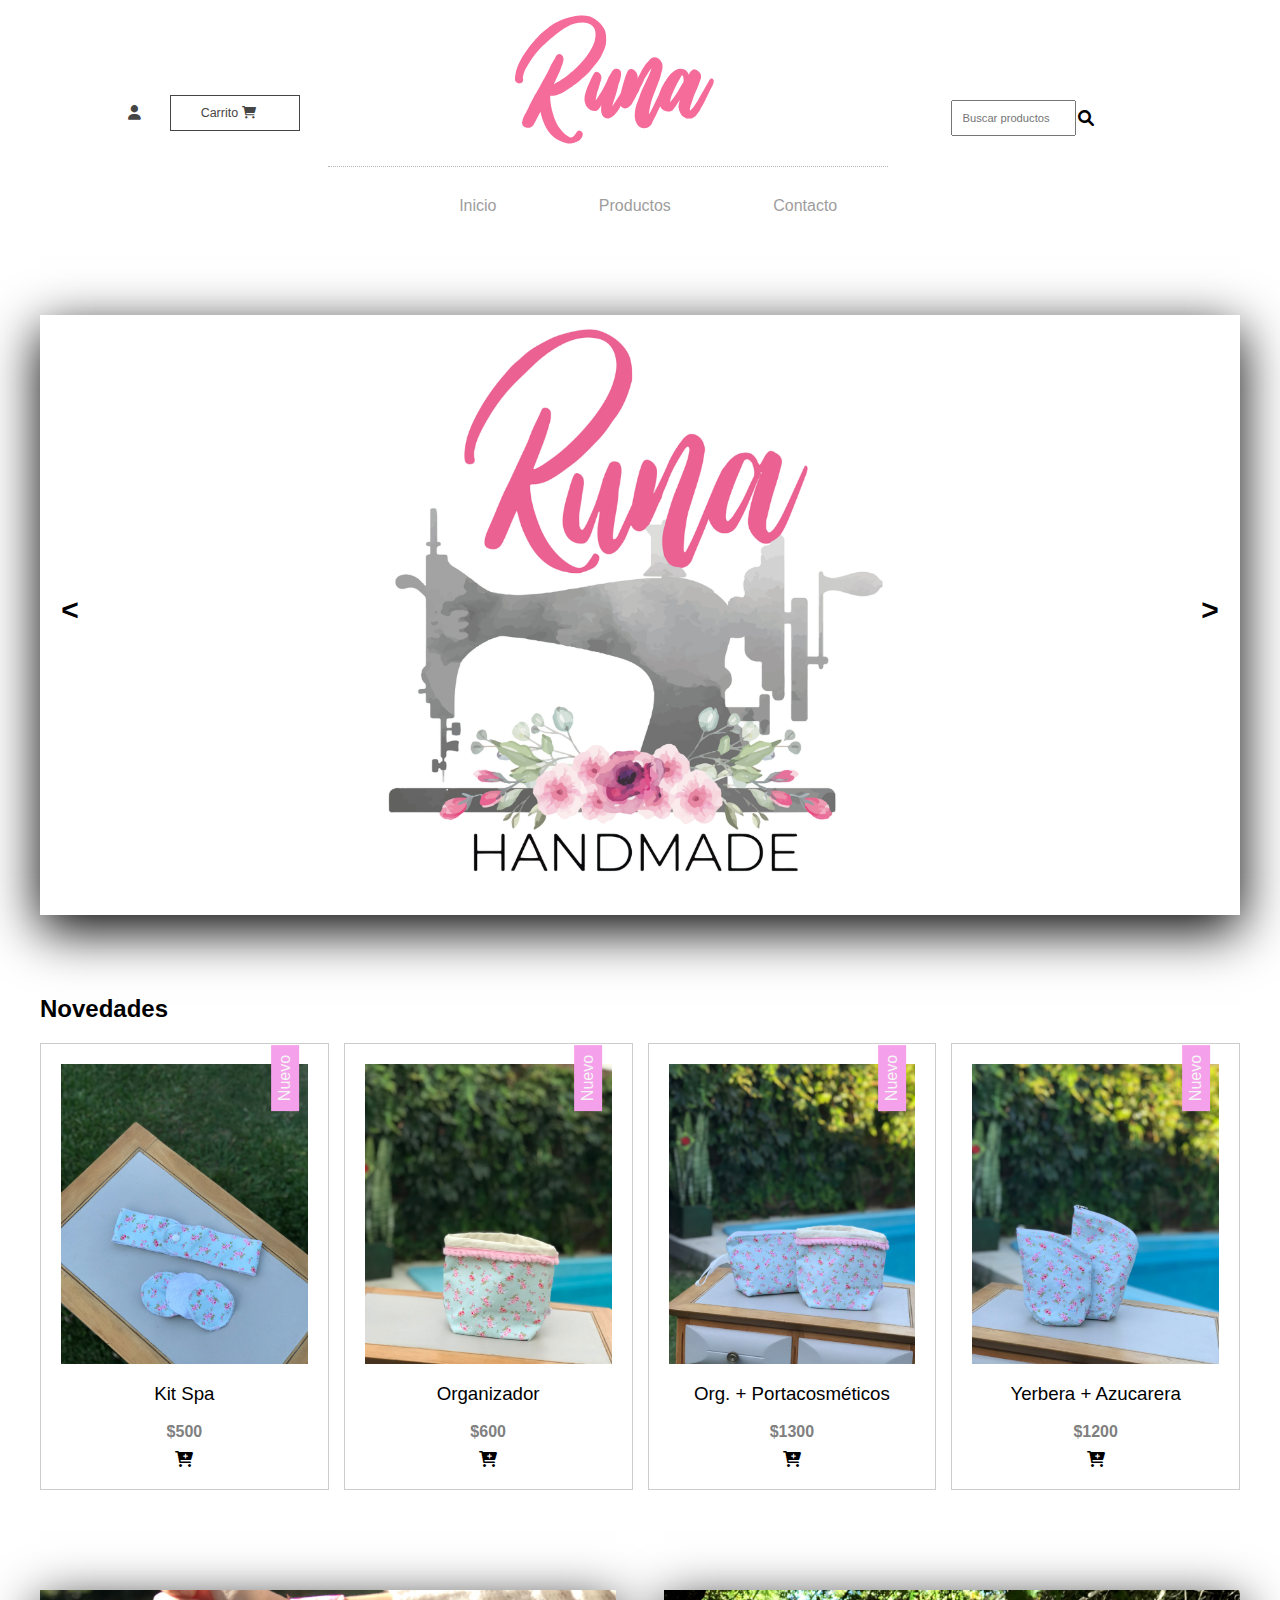
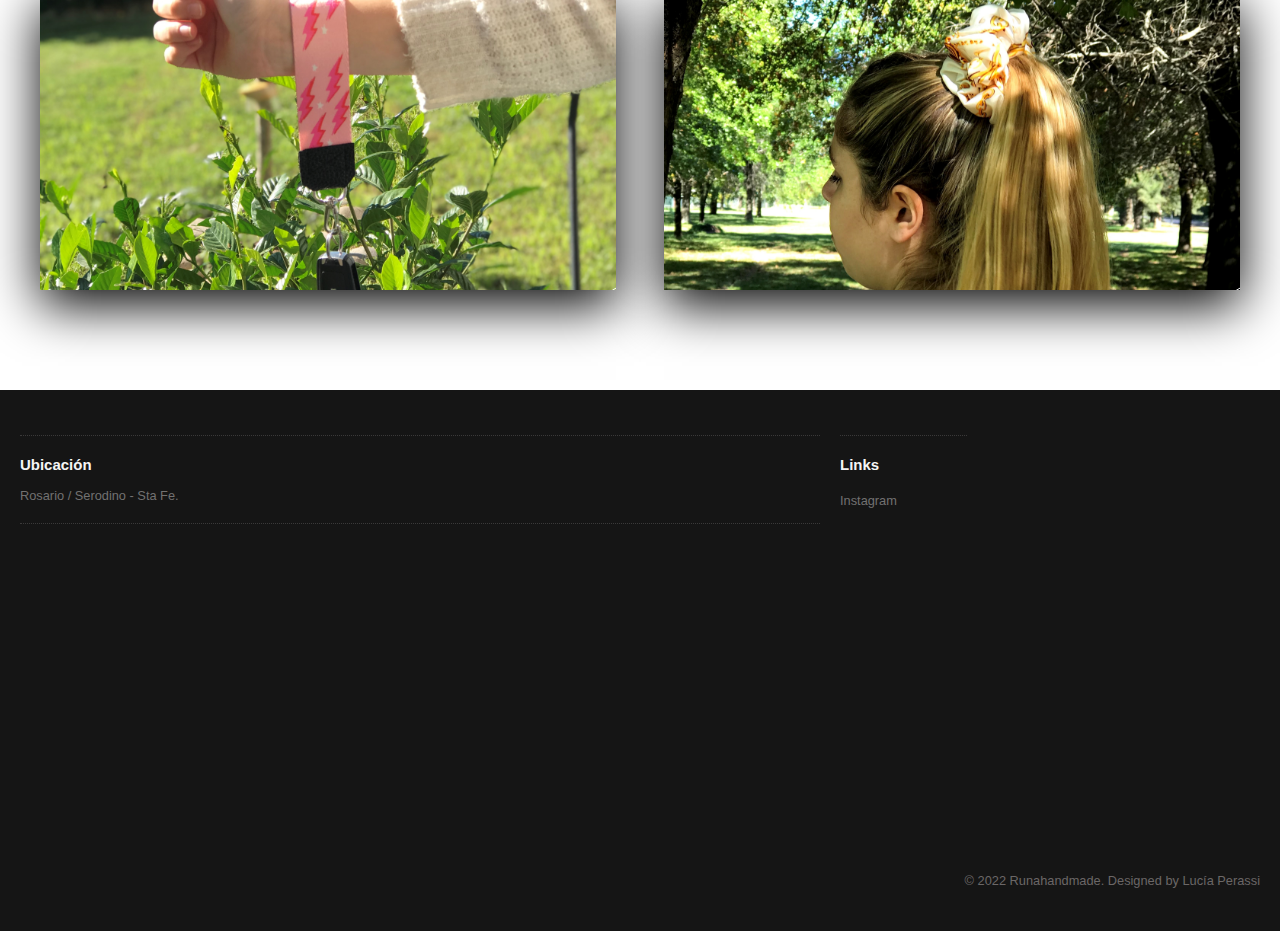
<file: index.html>
<!DOCTYPE html>
<html lang="en">

<head>
    <meta charset="UTF-8">
    <meta http-equiv="X-UA-Compatible" content="IE=edge">
    <meta name="viewport"
        content="width=device-width, user-scalable=no, initial-scale=1.0, maximum-scale=1.0, minimun-scale=1.0">
    <title>Tienda Online</title>
    <link rel="icon" href="../img/icon-32x32.png">
    <link rel="stylesheet" href="../css/style.css">
    <link rel="stylesheet" href="../css/styleSlider.css">
    <link rel="stylesheet" href="https://cdnjs.cloudflare.com/ajax/libs/font-awesome/6.0.0/css/all.min.css">
    <link rel="stylesheet" href="../css/styleProducts.css">
    <link rel="stylesheet" href="../css/styleFavorite.css">
    <link rel="stylesheet" href="../css/styleFooter.css">
    <link rel="stylesheet" href="../css/styleMenu.css">
</head>

<body>
    <header class="main-header">
        <div class="container container--flex">
            <div class="main-header__container">
                <h1 class="main-header__title">Runa</h1>
                <span class="icon-menu" id="btn-menu"><i class=" fa-solid fa-bars"></i></span>
                <nav class="main-nav" id="main-nav">
                    <ul class="menu">
                        <li class="menu__item"><a href="index.html" class="menu__link">Inicio</a></li>
                        <li class="menu__item"><a href="/hmtl/products.html" class="menu__link">Productos</a></li>
                        <li class="menu__item"><a href="/hmtl/contact.html" class="menu__link">Contacto</a></li>
                    </ul>
                </nav>
            </div>
            <div class="main-header__container">
                <a href="" class="main-header__link"><i class="fa-solid fa-user"></i></a>
                <a href="" class="main-header__btn">Carrito <i class="fa-solid fa-cart-shopping"></i></a>
            </div>
            <div class="main-header__container">
                <input type="search" class="main-header__input" placeholder="Buscar productos"><i
                    class="fa-solid fa-magnifying-glass"></i>
            </div>
        </div>
    </header>

    <div class="container-slider">
        <div class="slider" id="slider">
            <div class="slider__section">
                <img src="../img/Diseño sin título.png" alt="" class="slider__img">
            </div>
            <div class="slider__section">
                <img src="../img/Diseño sin título (2).png" alt="" class="slider__img">
            </div>
            <div class="slider__section">
                <img src="../img/Diseño sin título (3).png" alt="" class="slider__img">
            </div>
            <div class="slider__section">
                <img src="../img/Diseño sin título (4).png" alt="" class="slider__img">
            </div>
            <div class="slider__section">
                <img src="../img/Diseño sin título (5).png" alt="" class="slider__img">
            </div>
            <div class="slider__section">
                <a href="https://drive.google.com/file/d/1Gkr6FebT1jJhwzwDPY269_Dag5tGwtWi/view" ><img
                        src="../img/Diseño sin título (1).png" alt="" class="slider__img"></a>
            </div>
        </div>
        <div class="slider__btn slider__btn--right" id="btn-right">&#62</div>
        <div class="slider__btn slider__btn--left" id="btn-left">&#60</div>
    </div>
    <main class="main">
        <div class="container">
            <h2 class="main-tittle">
                Novedades
            </h2>
            <section class="container-products">
                <div class="product">
                    <a href=""><img src="../img/image0 (1).jpeg" alt="" class="product__img"></a>
                    <div class="product__description">
                        <h3 class="product__tittle">Kit Spa</h3>
                        <span class="product__price">$500</span>
                    </div>
                    <a href="" class="product__icon"><i class="fa-solid fa-cart-plus"></i></a>
                </div>
                <div class="product">
                    <a href=""><img src="../img/image0.jpeg" alt="" class="product__img"></a>
                    <div class="product__description">
                        <h3 class="product__tittle">Organizador</h3>
                        <span class="product__price">$600</span>
                    </div>
                    <a href="" class="product__icon "><i class="fa-solid fa-cart-plus"></i></a>
                </div>
                <div class="product">
                    <a href=""><img src="../img/image4.jpeg" alt="" class="product__img"></a>
                    <div class="product__description">
                        <h3 class="product__tittle">Org. + Portacosméticos</h3>
                        <span class="product__price">$1300</span>
                    </div>
                    <a href="" class="product__icon"><i class="fa-solid fa-cart-plus"></i></a>
                </div>
                <div class="product">
                    <a href=""><img src="../img/image5.jpeg" alt="" class="product__img"></a>
                    <div class="product__description">
                        <h3 class="product__tittle">Yerbera + Azucarera</h3>
                        <span class="product__price">$1200</span>
                    </div>
                    <a href="" class="product__icon "><i class="fa-solid fa-cart-plus"></i></a>
                </div>
            </section>

            <div class="container-favorite">
                <div class="favorite__item">
                    <img src="../img/IMG_6409.jpg" alt="" class="favorite__img">
                    <a href="/hmtl/llaveros.html">
                        <p class="favorite__circle">Elegí tu favorito</p>
                    </a>
                </div>
                <div class="favorite__item">
                    <img src="../img/IMG_6310.jpg" alt="" class="favorite__img">
                    <a href="/hmtl/scrunchies.html">
                        <p class="favorite__circle">Elegí tu favorita</p>
                    </a>
                </div>
            </div>
        </div>
    </main>
    <footer class="main-footer">
        <div class="footer__section">
            <h3 class="footer__tittle">Ubicación</h2>
                <p class="footer__txt">Rosario / Serodino - Sta Fe.</p>
                <div ><iframe class ="footer__map"  frameborder="0" scrolling="no" marginheight="0" marginwidth="0" src="https://maps.google.com/maps?width=100%25&amp;height=300&amp;hl=en&amp;q=Pellegrini%20y%20Oro%C3%B1o%20+(Runa%20Handmade)&amp;t=&amp;z=14&amp;ie=UTF8&amp;iwloc=B&amp;output=embed"><a href="https://www.gps.ie/marine-gps/">shipping gps</a></iframe></div>
        </div>
        <div class="footer__section">
            <h3 class="footer__tittle">Links</h3>
            <a class="footer__link" href="https://www.instagram.com/runahandmade_/?hl=es-la">Instagram</a>
        </div>
        <p class="copy">© 2022 Runahandmade. Designed by Lucía Perassi</p>
    </footer>
    <script src="../js/slider.js"></script>
    <script src="../js/menu.js"></script>
</body>

</html>
</file>
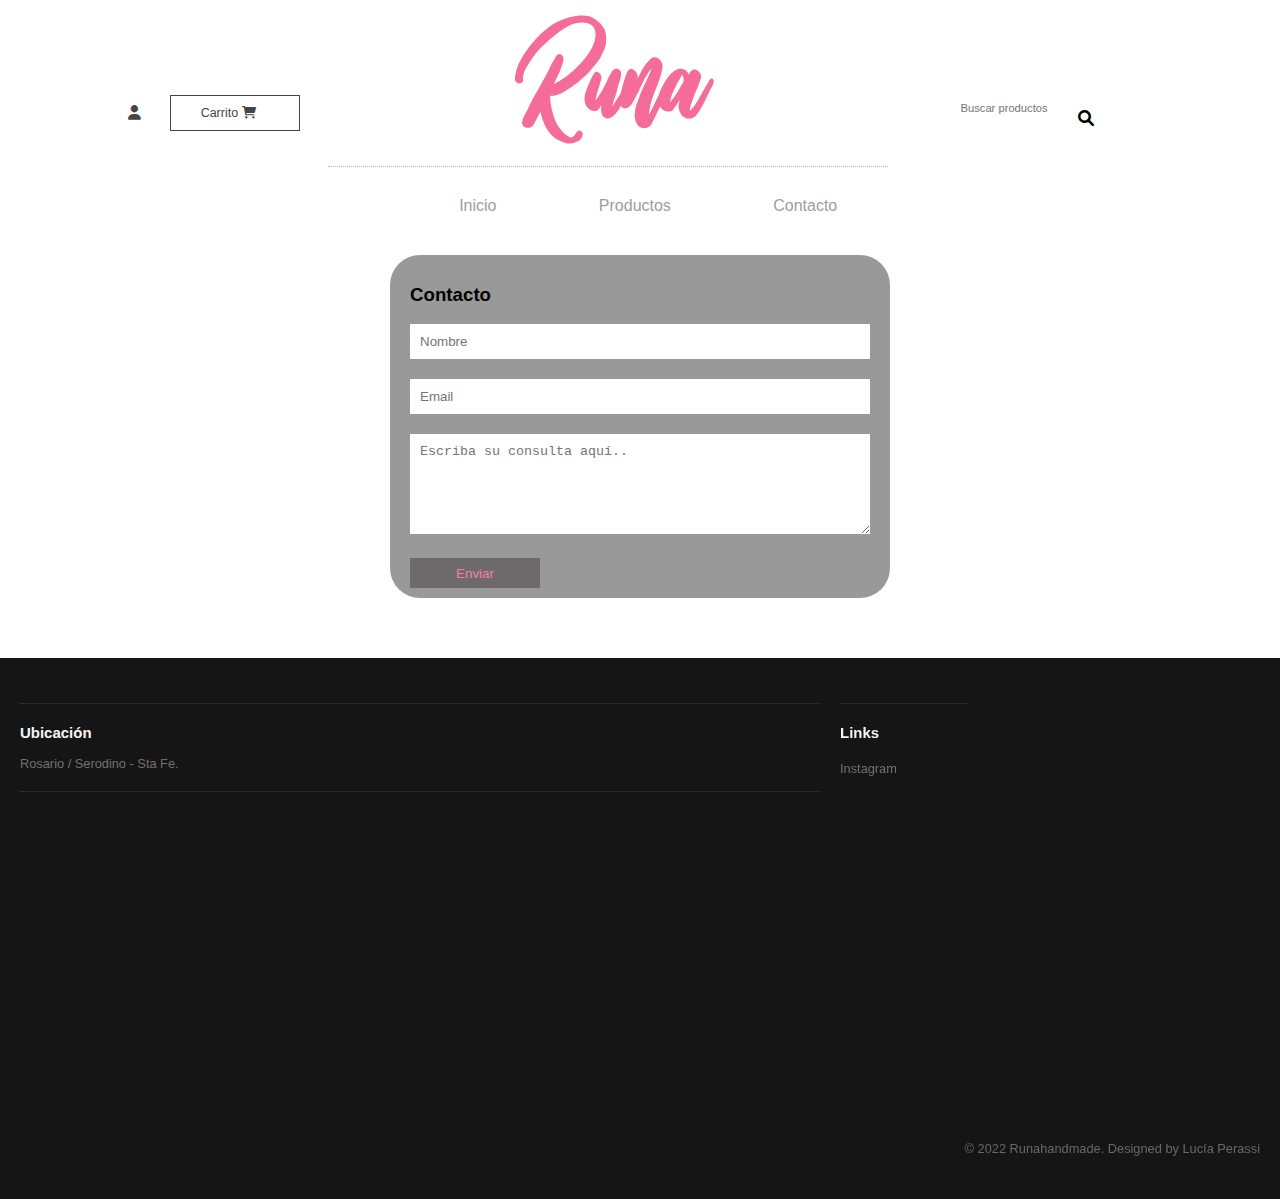
<file: hmtl/contact.html>
<!DOCTYPE html>
<html lang="en">

<head>
    <meta charset="UTF-8">
    <meta http-equiv="X-UA-Compatible" content="IE=edge">
    <meta name="viewport"
        content="width=device-width, user-scalable=no, initial-scale=1.0, maximum-scale=1.0, minimun-scale=1.0">
    <title>Tienda Online</title>
    <link rel="icon" href="../img/icon-32x32.png">
    <link rel="stylesheet" href="../css/style.css">
    <link rel="stylesheet" href="https://cdnjs.cloudflare.com/ajax/libs/font-awesome/6.0.0/css/all.min.css">
    <link rel="stylesheet" href="../css/styleFooter.css">
    <link rel="stylesheet" href="../css/styleMenu.css">
    <link rel="stylesheet" href="../css/styleForm.css">
</head>

<body>
    <header class="main-header">
        <div class="container container--flex">
            <div class="main-header__container">
                <h1 class="main-header__title">Runa</h1>
                <span class="icon-menu" id="btn-menu"><i class=" fa-solid fa-bars"></i></span>
                <nav class="main-nav" id="main-nav">
                    <ul class="menu">
                        <li class="menu__item"><a href="../index.html" class="menu__link">Inicio</a></li>
                        <li class="menu__item"><a href="/hmtl/products.html" class="menu__link">Productos</a></li>
                        <li class="menu__item"><a href="/hmtl/contact.html" class="menu__link">Contacto</a></li>
                    </ul>
                </nav>
            </div>
            <div class="main-header__container">
                <a href="" class="main-header__link"><i class="fa-solid fa-user"></i></a>
                <a href="" class="main-header__btn">Carrito <i class="fa-solid fa-cart-shopping"></i></a>
            </div>
            <div class="main-header__container">
                <input type="search" class="main-header__input" placeholder="Buscar productos"><i
                    class="fa-solid fa-magnifying-glass"></i>
            </div>
        </div>
    </header>

<form id="form">
    <h3>Contacto</h3>
        <input type="text" id="name" placeholder="Nombre">
        <input type="text" id="email" placeholder="Email">
        <textarea id="msj" placeholder="Escriba su consulta aquí.."></textarea>
        <button class="submit-btn" type="submit" >Enviar</button>
</form>

    </main>
    <footer class="main-footer">
        <div class="footer__section">
            <h3 class="footer__tittle">Ubicación</h2>
                <p class="footer__txt">Rosario / Serodino - Sta Fe.</p>
                <div ><iframe class ="footer__map"  frameborder="0" scrolling="no" marginheight="0" marginwidth="0" src="https://maps.google.com/maps?width=100%25&amp;height=300&amp;hl=en&amp;q=Pellegrini%20y%20Oro%C3%B1o%20+(Runa%20Handmade)&amp;t=&amp;z=14&amp;ie=UTF8&amp;iwloc=B&amp;output=embed"><a href="https://www.gps.ie/marine-gps/">shipping gps</a></iframe></div>
        </div>
        <div class="footer__section">
            <h3 class="footer__tittle">Links</h3>
            <a class="footer__link" href="https://www.instagram.com/runahandmade_/?hl=es-la">Instagram</a>
        </div>
        <p class="copy">© 2022 Runahandmade. Designed by Lucía Perassi</p>
    </footer>
    <script src="../js/menu.js"></script>
    <script src="../js/validation.js"></script>
</body>

</html>
</file>
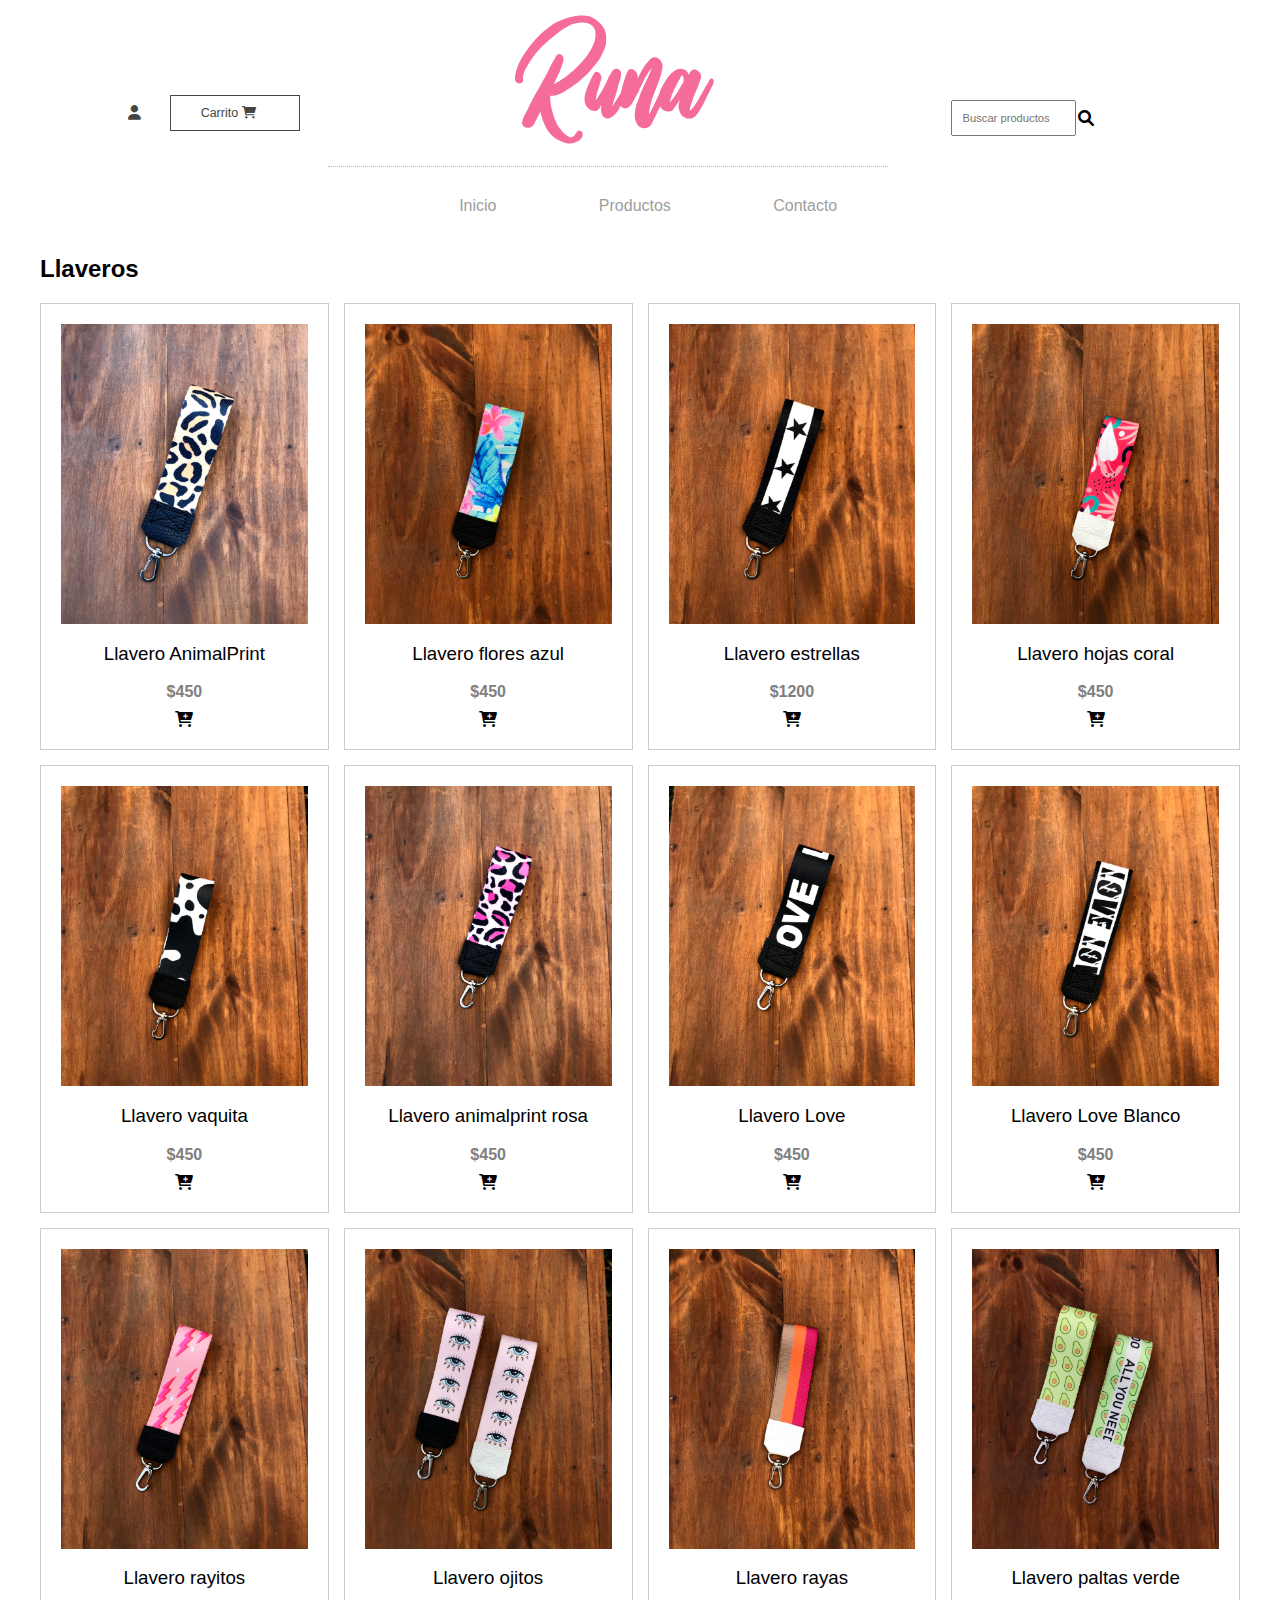
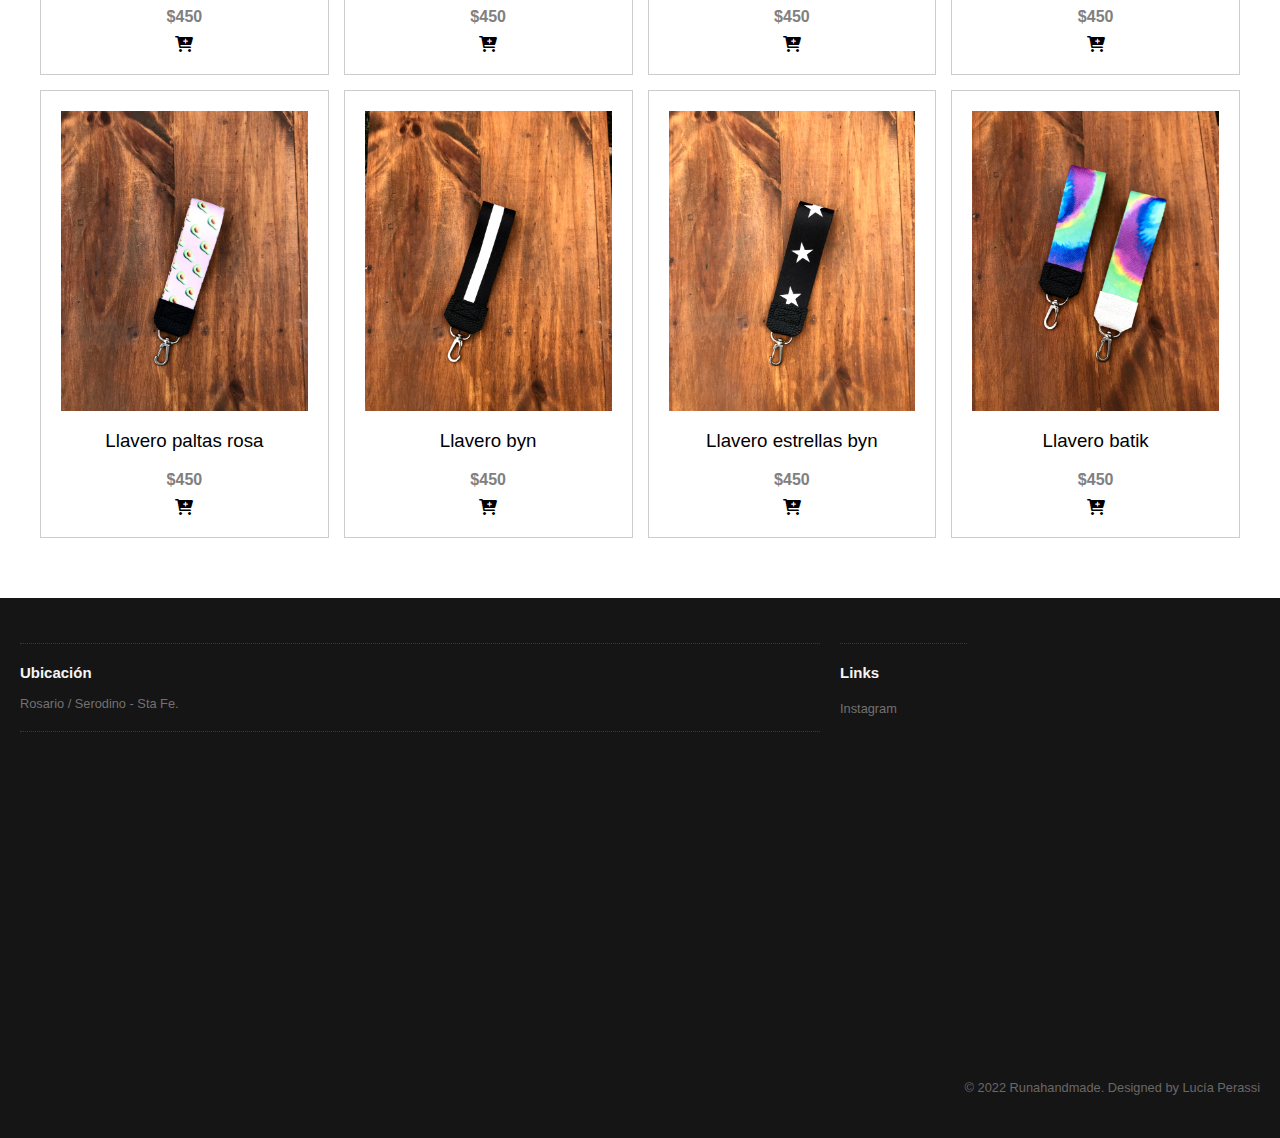
<file: hmtl/llaveros.html>
<!DOCTYPE html>
<html lang="en">

<head>
    <meta charset="UTF-8">
    <meta http-equiv="X-UA-Compatible" content="IE=edge">
    <meta name="viewport"
        content="width=device-width, user-scalable=no, initial-scale=1.0, maximum-scale=1.0, minimun-scale=1.0">
    <title>Tienda Online</title>
    <link rel="icon" href="../img/icon-32x32.png">
    <link rel="stylesheet" href="../css/style.css">
    <link rel="stylesheet" href="https://cdnjs.cloudflare.com/ajax/libs/font-awesome/6.0.0/css/all.min.css">
    <link rel="stylesheet" href="../css/styleProducts2.css">
    <link rel="stylesheet" href="../css/styleFooter.css">
    <link rel="stylesheet" href="../css/styleMenu.css">
</head>

<body>
    <header class="main-header">
        <div class="container container--flex">
            <div class="main-header__container">
                <h1 class="main-header__title">Runa</h1>
                <span class="icon-menu" id="btn-menu"><i class=" fa-solid fa-bars"></i></span>
                <nav class="main-nav" id="main-nav">
                    <ul class="menu">
                        <li class="menu__item"><a href="../index.html" class="menu__link">Inicio</a></li>
                        <li class="menu__item"><a href="/hmtl/products.html" class="menu__link">Productos</a></li>
                        <li class="menu__item"><a href="/hmtl/contact.html" class="menu__link">Contacto</a></li>
                    </ul>
                </nav>
            </div>
            <div class="main-header__container">
                <a href="" class="main-header__link"><i class="fa-solid fa-user"></i></a>
                <a href="" class="main-header__btn">Carrito <i class="fa-solid fa-cart-shopping"></i></a>
            </div>
            <div class="main-header__container">
                <input type="search" class="main-header__input" placeholder="Buscar productos"><i
                    class="fa-solid fa-magnifying-glass"></i>
            </div>
        </div>
    </header>

    
    <main class="main">
        <div class="container">
            <h2 class="main-tittle">
                Llaveros
            </h2>
            <section class="container-products">                
                <div class="product">
                    <a href=""><img src="../img/llavero ani.jpg" alt="" class="product__img"></a>
                    <div class="product__description">
                        <h3 class="product__tittle">Llavero AnimalPrint</h3>
                        <span class="product__price">$450</span>
                    </div>
                    <a href="" class="product__icon "><i class="fa-solid fa-cart-plus"></i></a>
                </div>
                <div class="product">
                    <a href=""><img src="../img/llavero az.jpg" alt="" class="product__img"></a>
                    <div class="product__description">
                        <h3 class="product__tittle">Llavero flores azul</h3>
                        <span class="product__price">$450</span>
                    </div>
                    <a href="" class="product__icon "><i class="fa-solid fa-cart-plus"></i></a>
                </div>
                <div class="product">
                    <a href=""><img src="../img/llavero estr.jpg" alt="" class="product__img"></a>
                    <div class="product__description">
                        <h3 class="product__tittle">Llavero estrellas</h3>
                        <span class="product__price">$1200</span>
                    </div>
                    <a href="" class="product__icon "><i class="fa-solid fa-cart-plus"></i></a>
                </div>
                <div class="product">
                    <a href=""><img src="../img/llavero coral.jpg" alt="" class="product__img"></a>
                    <div class="product__description">
                        <h3 class="product__tittle">Llavero hojas coral</h3>
                        <span class="product__price">$450</span>
                    </div>
                    <a href="" class="product__icon "><i class="fa-solid fa-cart-plus"></i></a>
                </div>
                <div class="product">
                    <a href=""><img src="../img/llavero v.jpg" alt="" class="product__img"></a>
                    <div class="product__description">
                        <h3 class="product__tittle">Llavero vaquita</h3>
                        <span class="product__price">$450</span>
                    </div>
                    <a href="" class="product__icon "><i class="fa-solid fa-cart-plus"></i></a>
                </div>
                <div class="product">
                    <a href=""><img src="../img/IMG_0856.jpg" alt="" class="product__img"></a>
                    <div class="product__description">
                        <h3 class="product__tittle">Llavero animalprint rosa</h3>
                        <span class="product__price">$450</span>
                    </div>
                    <a href="" class="product__icon "><i class="fa-solid fa-cart-plus"></i></a>
                </div>
                <div class="product">
                    <a href=""><img src="../img/IMG_0887.jpg" alt="" class="product__img"></a>
                    <div class="product__description">
                        <h3 class="product__tittle">Llavero Love</h3>
                        <span class="product__price">$450</span>
                    </div>
                    <a href="" class="product__icon "><i class="fa-solid fa-cart-plus"></i></a>
                </div>
                <div class="product">
                    <a href=""><img src="../img/IMG_0890.jpg" alt="" class="product__img"></a>
                    <div class="product__description">
                        <h3 class="product__tittle">Llavero Love Blanco</h3>
                        <span class="product__price">$450</span>
                    </div>
                    <a href="" class="product__icon "><i class="fa-solid fa-cart-plus"></i></a>
                </div>
                <div class="product">
                    <a href=""><img src="../img/IMG_0895.jpg" alt="" class="product__img"></a>
                    <div class="product__description">
                        <h3 class="product__tittle">Llavero rayitos</h3>
                        <span class="product__price">$450</span>
                    </div>
                    <a href="" class="product__icon "><i class="fa-solid fa-cart-plus"></i></a>
                </div>
                <div class="product">
                    <a href=""><img src="../img/IMG_0898.jpg" alt="" class="product__img"></a>
                    <div class="product__description">
                        <h3 class="product__tittle">Llavero ojitos</h3>
                        <span class="product__price">$450</span>
                    </div>
                    <a href="" class="product__icon "><i class="fa-solid fa-cart-plus"></i></a>
                </div>
                <div class="product">
                    <a href=""><img src="../img/IMG_0913.jpg" alt="" class="product__img"></a>
                    <div class="product__description">
                        <h3 class="product__tittle">Llavero rayas</h3>
                        <span class="product__price">$450</span>
                    </div>
                    <a href="" class="product__icon "><i class="fa-solid fa-cart-plus"></i></a>
                </div>
                <div class="product">
                    <a href=""><img src="../img/IMG_0914.jpg" alt="" class="product__img"></a>
                    <div class="product__description">
                        <h3 class="product__tittle">Llavero paltas verde</h3>
                        <span class="product__price">$450</span>
                    </div>
                    <a href="" class="product__icon "><i class="fa-solid fa-cart-plus"></i></a>
                </div>
                <div class="product">
                    <a href=""><img src="../img/IMG_0925.jpg" alt="" class="product__img"></a>
                    <div class="product__description">
                        <h3 class="product__tittle">Llavero paltas rosa</h3>
                        <span class="product__price">$450</span>
                    </div>
                    <a href="" class="product__icon "><i class="fa-solid fa-cart-plus"></i></a>
                </div>
                <div class="product">
                    <a href=""><img src="../img/IMG_0930.jpg" alt="" class="product__img"></a>
                    <div class="product__description">
                        <h3 class="product__tittle">Llavero byn</h3>
                        <span class="product__price">$450</span>
                    </div>
                    <a href="" class="product__icon "><i class="fa-solid fa-cart-plus"></i></a>
                </div>
                <div class="product">
                    <a href=""><img src="../img/IMG_0931.jpg" alt="" class="product__img"></a>
                    <div class="product__description">
                        <h3 class="product__tittle">Llavero estrellas byn</h3>
                        <span class="product__price">$450</span>
                    </div>
                    <a href="" class="product__icon "><i class="fa-solid fa-cart-plus"></i></a>
                </div>
                <div class="product">
                    <a href=""><img src="../img/IMG_0934.jpg" alt="" class="product__img"></a>
                    <div class="product__description">
                        <h3 class="product__tittle">Llavero batik</h3>
                        <span class="product__price">$450</span>
                    </div>
                    <a href="" class="product__icon "><i class="fa-solid fa-cart-plus"></i></a>
                </div>
            </section>

         
    </main>
    <footer class="main-footer">
        <div class="footer__section">
            <h3 class="footer__tittle">Ubicación</h2>
                <p class="footer__txt">Rosario / Serodino - Sta Fe.</p>
                <div ><iframe class ="footer__map"  frameborder="0" scrolling="no" marginheight="0" marginwidth="0" src="https://maps.google.com/maps?width=100%25&amp;height=300&amp;hl=en&amp;q=Pellegrini%20y%20Oro%C3%B1o%20+(Runa%20Handmade)&amp;t=&amp;z=14&amp;ie=UTF8&amp;iwloc=B&amp;output=embed"><a href="https://www.gps.ie/marine-gps/">shipping gps</a></iframe></div>
        </div>
        <div class="footer__section">
            <h3 class="footer__tittle">Links</h3>
            <a class="footer__link" href="https://www.instagram.com/runahandmade_/?hl=es-la">Instagram</a>
        </div>
        <p class="copy">© 2022 Runahandmade. Designed by Lucía Perassi</p>
    </footer>
    <script src="../js/menu.js"></script>
</body>

</html>
</file>
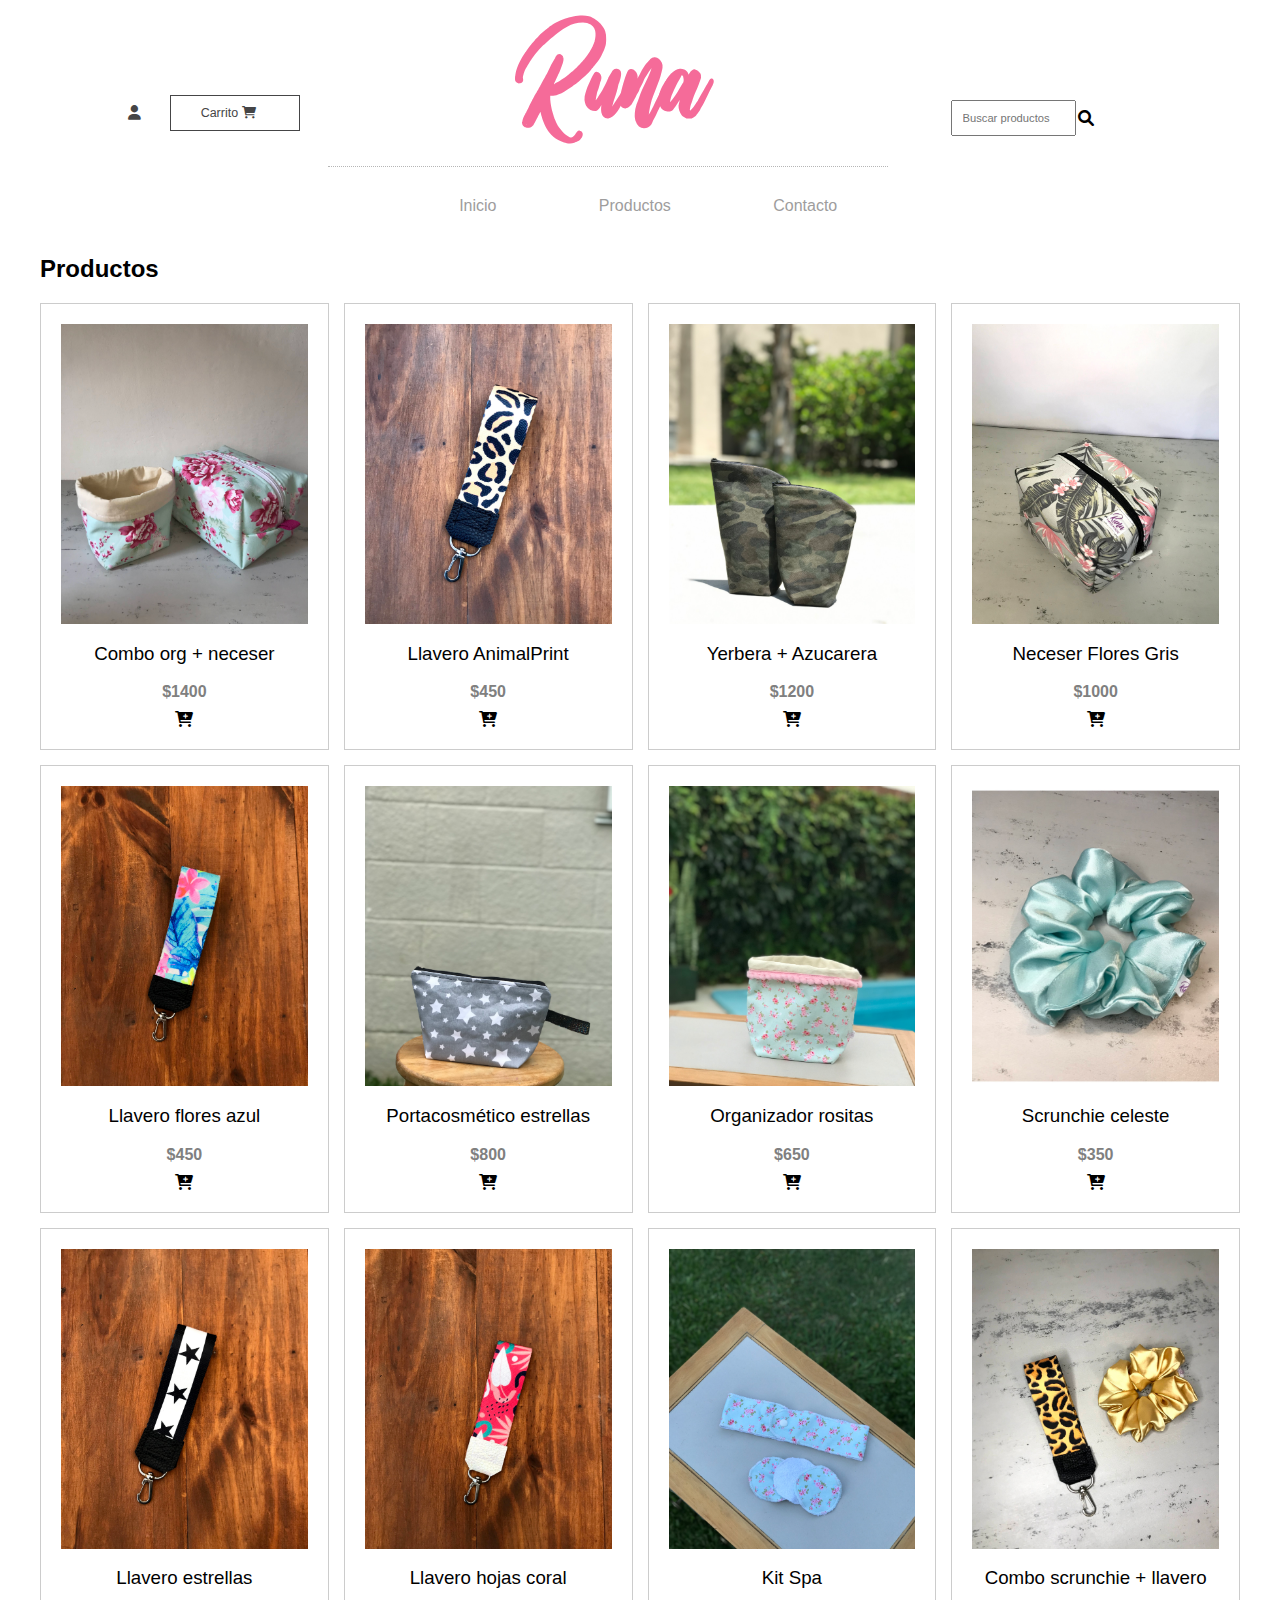
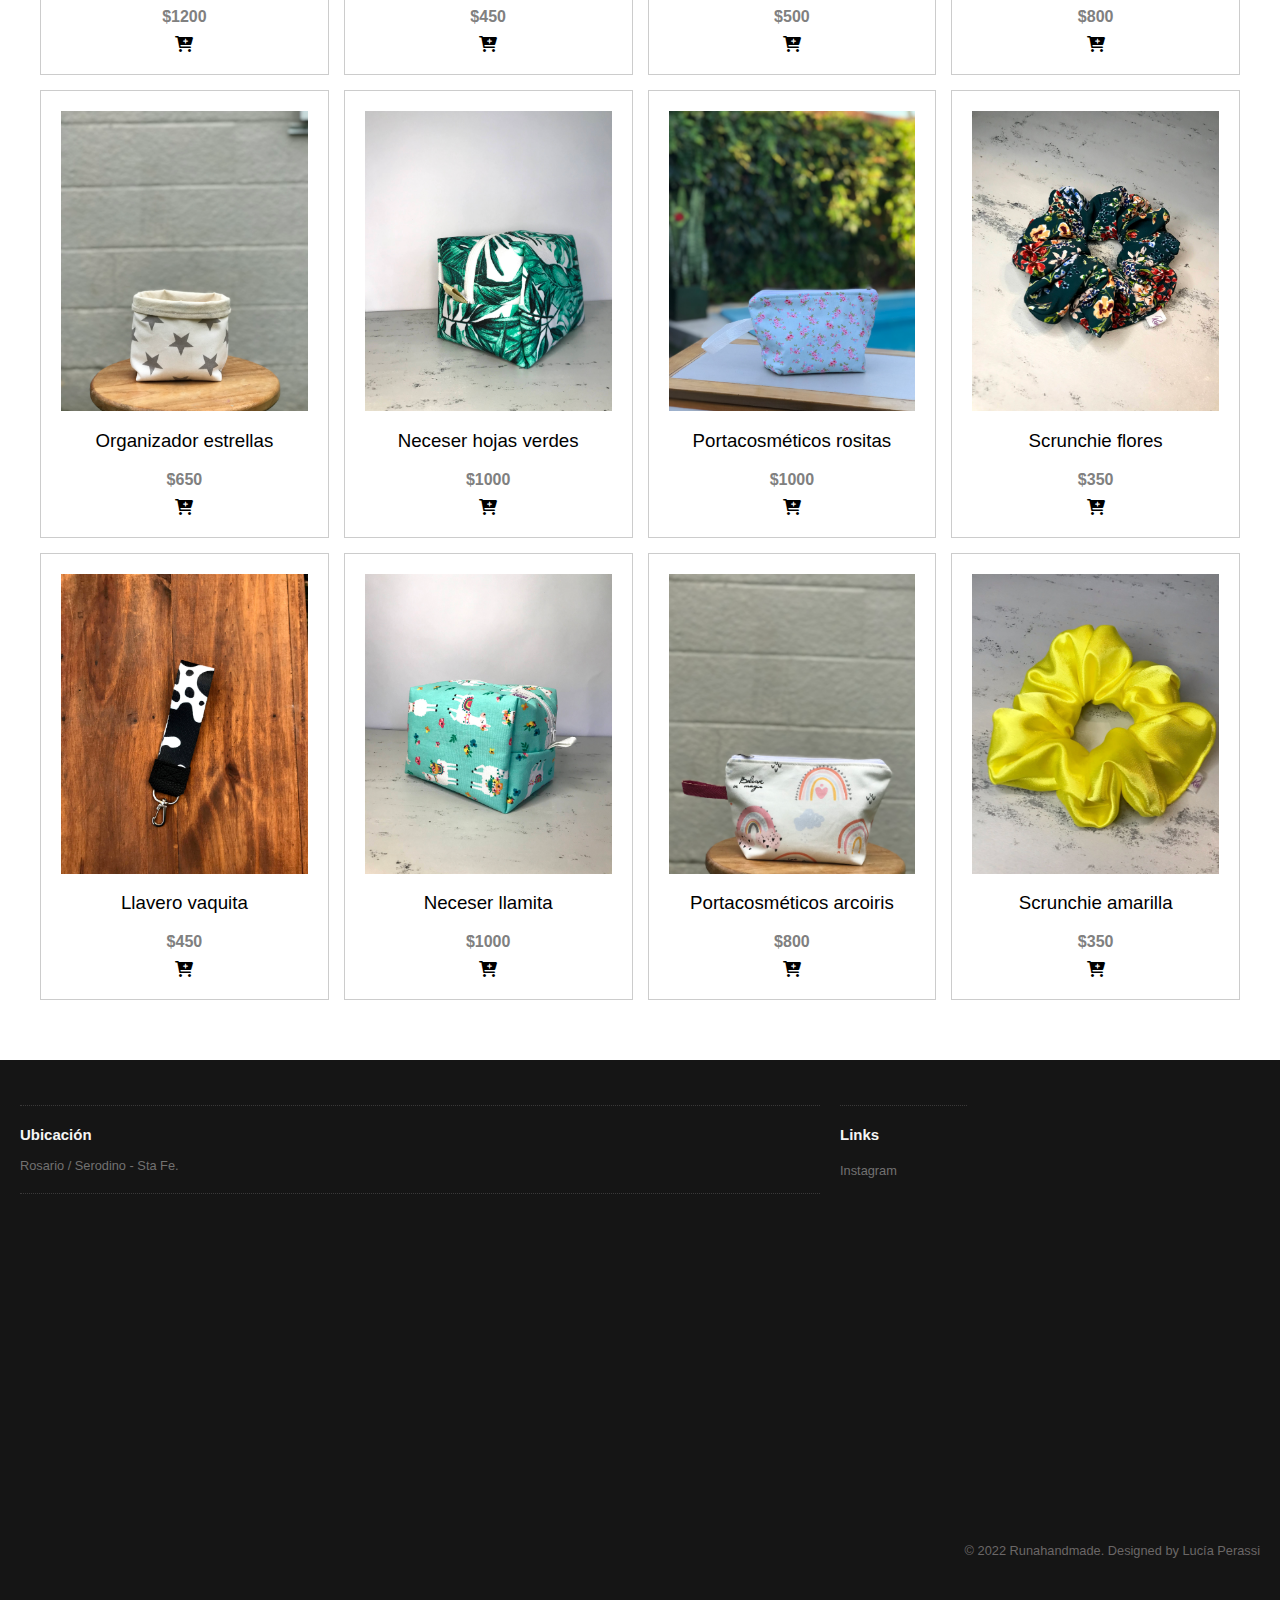
<file: hmtl/products.html>
<!DOCTYPE html>
<html lang="en">

<head>
    <meta charset="UTF-8">
    <meta http-equiv="X-UA-Compatible" content="IE=edge">
    <meta name="viewport"
        content="width=device-width, user-scalable=no, initial-scale=1.0, maximum-scale=1.0, minimun-scale=1.0">
    <title>Tienda Online</title>
    <link rel="icon" href="../img/icon-32x32.png">
    <link rel="stylesheet" href="../css/style.css">
    <link rel="stylesheet" href="https://cdnjs.cloudflare.com/ajax/libs/font-awesome/6.0.0/css/all.min.css">
    <link rel="stylesheet" href="../css/styleProducts2.css">
    <link rel="stylesheet" href="../css/styleFooter.css">
    <link rel="stylesheet" href="../css/styleMenu.css">
</head>

<body>
    <header class="main-header">
        <div class="container container--flex">
            <div class="main-header__container">
                <h1 class="main-header__title">Runa</h1>
                <span class="icon-menu" id="btn-menu"><i class=" fa-solid fa-bars"></i></span>
                <nav class="main-nav" id="main-nav">
                    <ul class="menu">
                        <li class="menu__item"><a href="../index.html" class="menu__link">Inicio</a></li>
                        <li class="menu__item"><a href="/hmtl/products.html" class="menu__link">Productos</a></li>
                        <li class="menu__item"><a href="/hmtl/contact.html" class="menu__link">Contacto</a></li>
                    </ul>
                </nav>
            </div>
            <div class="main-header__container">
                <a href="" class="main-header__link"><i class="fa-solid fa-user"></i></a>
                <a href="" class="main-header__btn">Carrito <i class="fa-solid fa-cart-shopping"></i></a>
            </div>
            <div class="main-header__container">
                <input type="search" class="main-header__input" placeholder="Buscar productos"><i
                    class="fa-solid fa-magnifying-glass"></i>
            </div>
        </div>
    </header>

    
    <main class="main">
        <div class="container">
            <h2 class="main-tittle">
                Productos
            </h2>
            <section class="container-products">
                <div class="product">
                    <a href=""><img src="../img/combo.jpg" alt="" class="product__img"></a>
                    <div class="product__description">
                        <h3 class="product__tittle">Combo org + neceser</h3>
                        <span class="product__price">$1400</span>
                    </div>
                    <a href="" class="product__icon"><i class="fa-solid fa-cart-plus"></i></a>
                </div>
                <div class="product">
                    <a href=""><img src="../img/llavero ani.jpg" alt="" class="product__img"></a>
                    <div class="product__description">
                        <h3 class="product__tittle">Llavero AnimalPrint</h3>
                        <span class="product__price">$450</span>
                    </div>
                    <a href="" class="product__icon "><i class="fa-solid fa-cart-plus"></i></a>
                </div>
                <div class="product">
                    <a href=""><img src="../img/mate.jpg" alt="" class="product__img"></a>
                    <div class="product__description">
                        <h3 class="product__tittle">Yerbera + Azucarera</h3>
                        <span class="product__price">$1200</span>
                    </div>
                    <a href="" class="product__icon"><i class="fa-solid fa-cart-plus"></i></a>
                </div>
                <div class="product">
                    <a href=""><img src="../img/nece gr.jpg" alt="" class="product__img"></a>
                    <div class="product__description">
                        <h3 class="product__tittle">Neceser Flores Gris</h3>
                        <span class="product__price">$1000</span>
                    </div>
                    <a href="" class="product__icon "><i class="fa-solid fa-cart-plus"></i></a>
                </div>
                <div class="product">
                    <a href=""><img src="../img/llavero az.jpg" alt="" class="product__img"></a>
                    <div class="product__description">
                        <h3 class="product__tittle">Llavero flores azul</h3>
                        <span class="product__price">$450</span>
                    </div>
                    <a href="" class="product__icon "><i class="fa-solid fa-cart-plus"></i></a>
                </div>
                <div class="product">
                    <a href=""><img src="../img/porta 1.jpg" alt="" class="product__img"></a>
                    <div class="product__description">
                        <h3 class="product__tittle">Portacosmético estrellas</h3>
                        <span class="product__price">$800</span>
                    </div>
                    <a href="" class="product__icon "><i class="fa-solid fa-cart-plus"></i></a>
                </div>
                <div class="product">
                    <a href=""><img src="../img/image0.jpeg" alt="" class="product__img"></a>
                    <div class="product__description">
                        <h3 class="product__tittle">Organizador rositas</h3>
                        <span class="product__price">$650</span>
                    </div>
                    <a href="" class="product__icon "><i class="fa-solid fa-cart-plus"></i></a>
                </div>
                <div class="product">
                    <a href=""><img src="../img/scrunc a.jpg" alt="" class="product__img"></a>
                    <div class="product__description">
                        <h3 class="product__tittle">Scrunchie celeste</h3>
                        <span class="product__price">$350</span>
                    </div>
                    <a href="" class="product__icon "><i class="fa-solid fa-cart-plus"></i></a>
                </div>
                <div class="product">
                    <a href=""><img src="../img/llavero estr.jpg" alt="" class="product__img"></a>
                    <div class="product__description">
                        <h3 class="product__tittle">Llavero estrellas</h3>
                        <span class="product__price">$1200</span>
                    </div>
                    <a href="" class="product__icon "><i class="fa-solid fa-cart-plus"></i></a>
                </div>
                <div class="product">
                    <a href=""><img src="../img/llavero coral.jpg" alt="" class="product__img"></a>
                    <div class="product__description">
                        <h3 class="product__tittle">Llavero hojas coral</h3>
                        <span class="product__price">$450</span>
                    </div>
                    <a href="" class="product__icon "><i class="fa-solid fa-cart-plus"></i></a>
                </div>
                <div class="product">
                    <a href=""><img src="../img/image0 (1).jpeg" alt="" class="product__img"></a>
                    <div class="product__description">
                        <h3 class="product__tittle">Kit Spa</h3>
                        <span class="product__price">$500</span>
                    </div>
                    <a href="" class="product__icon "><i class="fa-solid fa-cart-plus"></i></a>
                </div>
                
                <div class="product">
                    <a href=""><img src="../img/llav scr.jpg" alt="" class="product__img"></a>
                    <div class="product__description">
                        <h3 class="product__tittle">Combo scrunchie + llavero</h3>
                        <span class="product__price">$800</span>
                    </div>
                    <a href="" class="product__icon "><i class="fa-solid fa-cart-plus"></i></a>
                </div>
                <div class="product">
                    <a href=""><img src="../img/org.jpg" alt="" class="product__img"></a>
                    <div class="product__description">
                        <h3 class="product__tittle">Organizador estrellas</h3>
                        <span class="product__price">$650</span>
                    </div>
                    <a href="" class="product__icon "><i class="fa-solid fa-cart-plus"></i></a>
                </div>
                <div class="product">
                    <a href=""><img src="../img/necese v.jpg" alt="" class="product__img"></a>
                    <div class="product__description">
                        <h3 class="product__tittle">Neceser hojas verdes</h3>
                        <span class="product__price">$1000</span>
                    </div>
                    <a href="" class="product__icon "><i class="fa-solid fa-cart-plus"></i></a>
                </div>
                <div class="product">
                    <a href=""><img src="../img/image8.jpeg" alt="" class="product__img"></a>
                    <div class="product__description">
                        <h3 class="product__tittle">Portacosméticos rositas</h3>
                        <span class="product__price">$1000</span>
                    </div>
                    <a href="" class="product__icon "><i class="fa-solid fa-cart-plus"></i></a>
                </div>
                <div class="product">
                    <a href=""><img src="../img/scru fl.jpg" alt="" class="product__img"></a>
                    <div class="product__description">
                        <h3 class="product__tittle">Scrunchie flores</h3>
                        <span class="product__price">$350</span>
                    </div>
                    <a href="" class="product__icon "><i class="fa-solid fa-cart-plus"></i></a>
                </div>
                <div class="product">
                    <a href=""><img src="../img/llavero v.jpg" alt="" class="product__img"></a>
                    <div class="product__description">
                        <h3 class="product__tittle">Llavero vaquita</h3>
                        <span class="product__price">$450</span>
                    </div>
                    <a href="" class="product__icon "><i class="fa-solid fa-cart-plus"></i></a>
                </div>
                <div class="product">
                    <a href=""><img src="../img/neces ll.jpg" alt="" class="product__img"></a>
                    <div class="product__description">
                        <h3 class="product__tittle">Neceser llamita</h3>
                        <span class="product__price">$1000</span>
                    </div>
                    <a href="" class="product__icon "><i class="fa-solid fa-cart-plus"></i></a>
                </div>
                <div class="product">
                    <a href=""><img src="../img/porta 2.jpg" alt="" class="product__img"></a>
                    <div class="product__description">
                        <h3 class="product__tittle">Portacosméticos arcoiris</h3>
                        <span class="product__price">$800</span>
                    </div>
                    <a href="" class="product__icon "><i class="fa-solid fa-cart-plus"></i></a>
                </div>
                <div class="product">
                    <a href=""><img src="../img/scrun am.jpg" alt="" class="product__img"></a>
                    <div class="product__description">
                        <h3 class="product__tittle">Scrunchie amarilla</h3>
                        <span class="product__price">$350</span>
                    </div>
                    <a href="" class="product__icon "><i class="fa-solid fa-cart-plus"></i></a>
                </div>
                
            </section>

         
    </main>
    <footer class="main-footer">
        <div class="footer__section">
            <h3 class="footer__tittle">Ubicación</h2>
                <p class="footer__txt">Rosario / Serodino - Sta Fe.</p>
                <div ><iframe class ="footer__map"  frameborder="0" scrolling="no" marginheight="0" marginwidth="0" src="https://maps.google.com/maps?width=100%25&amp;height=300&amp;hl=en&amp;q=Pellegrini%20y%20Oro%C3%B1o%20+(Runa%20Handmade)&amp;t=&amp;z=14&amp;ie=UTF8&amp;iwloc=B&amp;output=embed"><a href="https://www.gps.ie/marine-gps/">shipping gps</a></iframe></div>
        </div>
        <div class="footer__section">
            <h3 class="footer__tittle">Links</h3>
            <a class="footer__link" href="https://www.instagram.com/runahandmade_/?hl=es-la">Instagram</a>
        </div>
        <p class="copy">© 2022 Runahandmade. Designed by Lucía Perassi</p>
    </footer>
    <script src="../js/menu.js"></script>
</body>

</html>
</file>
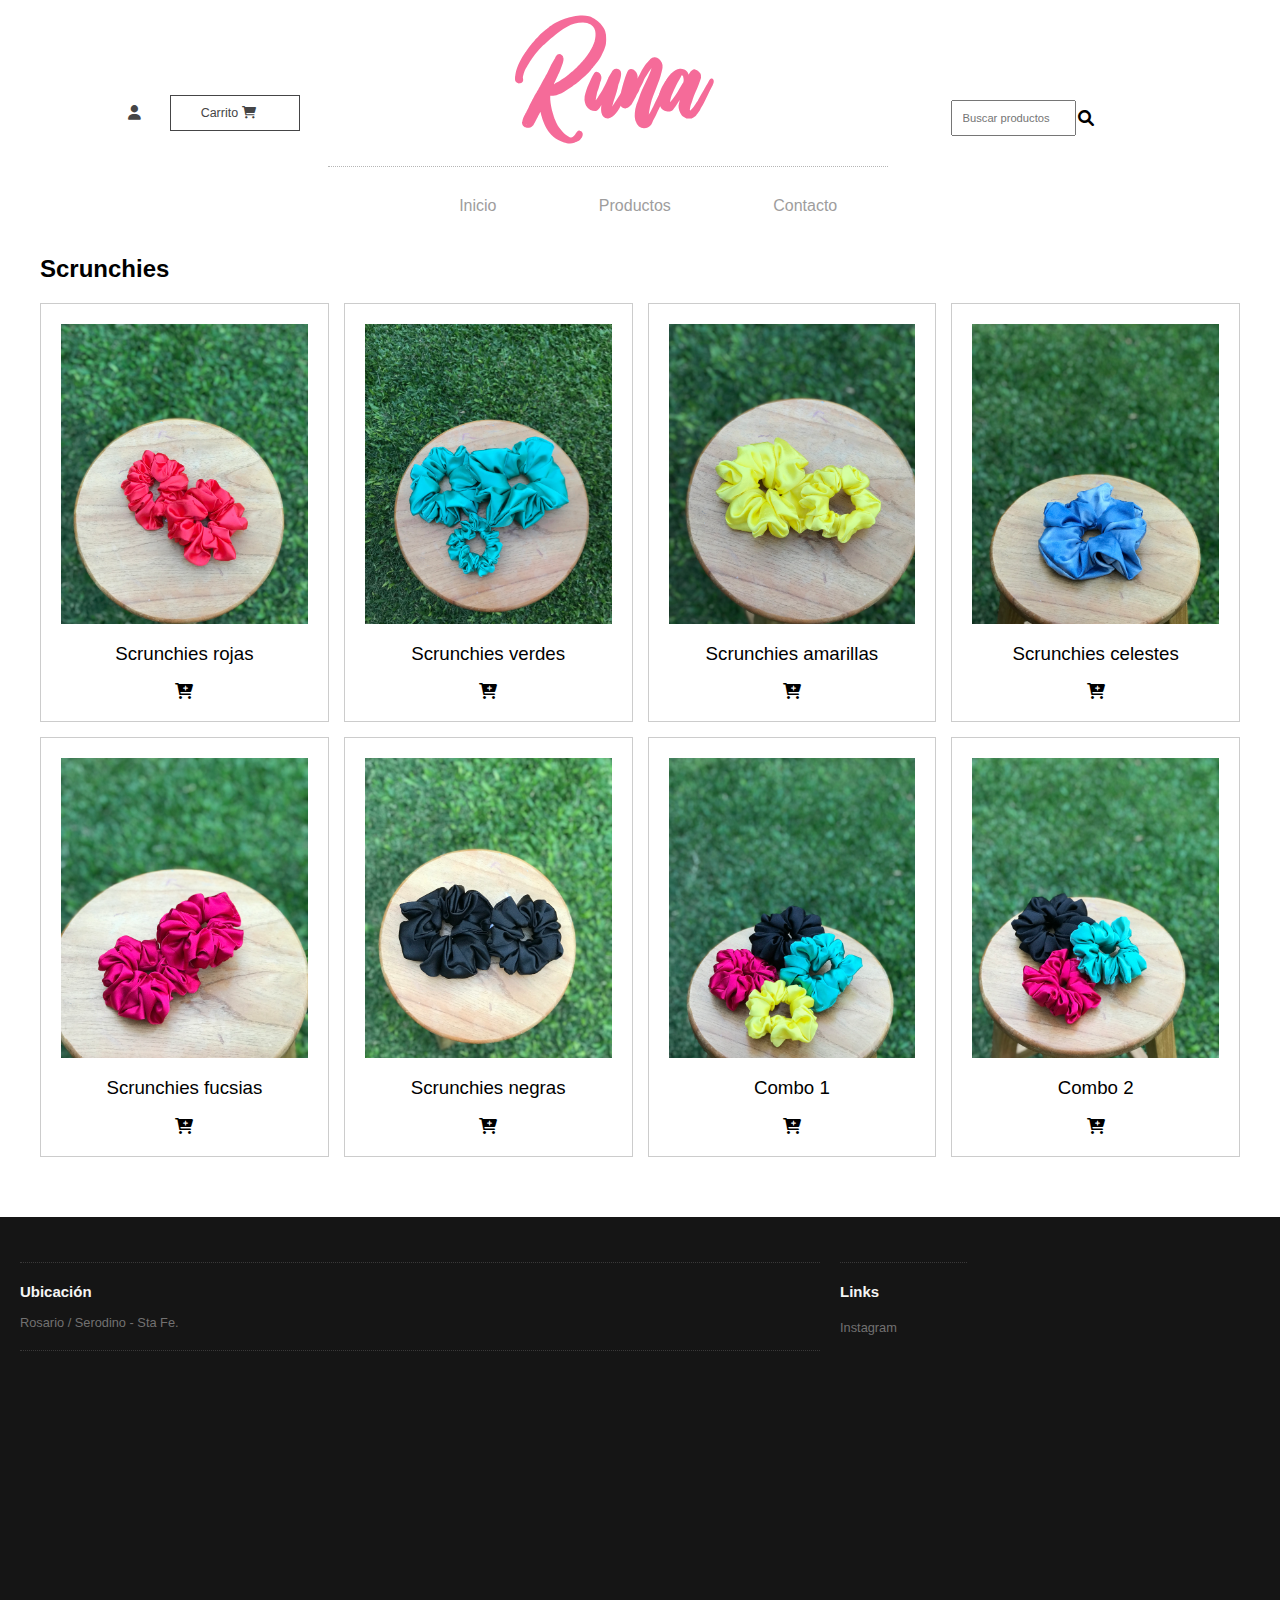
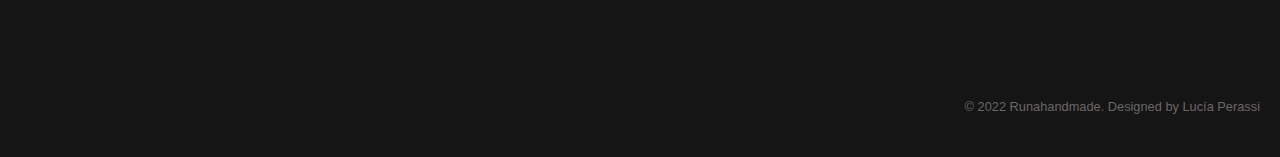
<file: hmtl/scrunchies.html>
<!DOCTYPE html>
<html lang="en">

<head>
    <meta charset="UTF-8">
    <meta http-equiv="X-UA-Compatible" content="IE=edge">
    <meta name="viewport"
        content="width=device-width, user-scalable=no, initial-scale=1.0, maximum-scale=1.0, minimun-scale=1.0">
    <title>Tienda Online</title>
    <link rel="icon" href="../img/icon-32x32.png">
    <link rel="stylesheet" href="../css/style.css">
    <link rel="stylesheet" href="https://cdnjs.cloudflare.com/ajax/libs/font-awesome/6.0.0/css/all.min.css">
    <link rel="stylesheet" href="../css/styleProducts2.css">
    <link rel="stylesheet" href="../css/styleFooter.css">
    <link rel="stylesheet" href="../css/styleMenu.css">
</head>

<body>
    <header class="main-header">
        <div class="container container--flex">
            <div class="main-header__container">
                <h1 class="main-header__title">Runa</h1>
                <span class="icon-menu" id="btn-menu"><i class=" fa-solid fa-bars"></i></span>
                <nav class="main-nav" id="main-nav">
                    <ul class="menu">
                        <li class="menu__item"><a href="../index.html" class="menu__link">Inicio</a></li>
                        <li class="menu__item"><a href="/hmtl/products.html" class="menu__link">Productos</a></li>
                        <li class="menu__item"><a href="/hmtl/contact.html" class="menu__link">Contacto</a></li>
                    </ul>
                </nav>
            </div>
            <div class="main-header__container">
                <a href="" class="main-header__link"><i class="fa-solid fa-user"></i></a>
                <a href="" class="main-header__btn">Carrito <i class="fa-solid fa-cart-shopping"></i></a>
            </div>
            <div class="main-header__container">
                <input type="search" class="main-header__input" placeholder="Buscar productos"><i
                    class="fa-solid fa-magnifying-glass"></i>
            </div>
        </div>
    </header>

    
    <main class="main">
        <div class="container">
            <h2 class="main-tittle">
                Scrunchies
            </h2>
            <section class="container-products">                
                <div class="product">
                    <a href=""><img src="../img/IMG_6580.jpg" alt="" class="product__img"></a>
                    <div class="product__description">
                        <h3 class="product__tittle">Scrunchies rojas</h3>
                    </div>
                    <a href="" class="product__icon "><i class="fa-solid fa-cart-plus"></i></a>
                </div>
                <div class="product">
                    <a href=""><img src="../img/IMG_6566.jpg" alt="" class="product__img"></a>
                    <div class="product__description">
                        <h3 class="product__tittle">Scrunchies verdes</h3>
                    </div>
                    <a href="" class="product__icon "><i class="fa-solid fa-cart-plus"></i></a>
                </div>
                <div class="product">
                    <a href=""><img src="../img/IMG_6572.jpg" alt="" class="product__img"></a>
                    <div class="product__description">
                        <h3 class="product__tittle">Scrunchies amarillas</h3>
                    </div>
                    <a href="" class="product__icon "><i class="fa-solid fa-cart-plus"></i></a>
                </div>
                <div class="product">
                    <a href=""><img src="../img/IMG_6591.jpg" alt="" class="product__img"></a>
                    <div class="product__description">
                        <h3 class="product__tittle">Scrunchies celestes</h3>
                    </div>
                    <a href="" class="product__icon "><i class="fa-solid fa-cart-plus"></i></a>
                </div>
                <div class="product">
                    <a href=""><img src="../img/IMG_6594.jpg" alt="" class="product__img"></a>
                    <div class="product__description">
                        <h3 class="product__tittle">Scrunchies fucsias</h3>
                    </div>
                    <a href="" class="product__icon "><i class="fa-solid fa-cart-plus"></i></a>
                </div>
                <div class="product">
                    <a href=""><img src="../img/IMG_6601.jpg" alt="" class="product__img"></a>
                    <div class="product__description">
                        <h3 class="product__tittle">Scrunchies negras</h3>
                    </div>
                    <a href="" class="product__icon "><i class="fa-solid fa-cart-plus"></i></a>
                </div>
                <div class="product">
                    <a href=""><img src="../img/IMG_6597.jpg" alt="" class="product__img"></a>
                    <div class="product__description">
                        <h3 class="product__tittle">Combo 1</h3>
                    </div>
                    <a href="" class="product__icon "><i class="fa-solid fa-cart-plus"></i></a>
                </div>
                <div class="product">
                    <a href=""><img src="../img/IMG_6608.jpg" alt="" class="product__img"></a>
                    <div class="product__description">
                        <h3 class="product__tittle">Combo 2</h3>
                    </div>
                    <a href="" class="product__icon "><i class="fa-solid fa-cart-plus"></i></a>
                </div>
            </section>

         
    </main>
    <footer class="main-footer">
        <div class="footer__section">
            <h3 class="footer__tittle">Ubicación</h2>
                <p class="footer__txt">Rosario / Serodino - Sta Fe.</p>
                <div ><iframe class ="footer__map"  frameborder="0" scrolling="no" marginheight="0" marginwidth="0" src="https://maps.google.com/maps?width=100%25&amp;height=300&amp;hl=en&amp;q=Pellegrini%20y%20Oro%C3%B1o%20+(Runa%20Handmade)&amp;t=&amp;z=14&amp;ie=UTF8&amp;iwloc=B&amp;output=embed"><a href="https://www.gps.ie/marine-gps/">shipping gps</a></iframe></div>
        </div>
        <div class="footer__section">
            <h3 class="footer__tittle">Links</h3>
            <a class="footer__link" href="https://www.instagram.com/runahandmade_/?hl=es-la">Instagram</a>
        </div>
        <p class="copy">© 2022 Runahandmade. Designed by Lucía Perassi</p>
    </footer>
    <script src="../js/menu.js"></script>
</body>

</html>
</file>
<file: css/style.css>
@font-face {
  font-family: "Montserrat", sans-serif;
  src: url(../fonts/Montserrat-Thin.ttf);
}

@font-face {
  font-family: "Wild Ones";
  src: url(../fonts/Wild\ Ones\ Personal\ Use.ttf);
}

* {
  box-sizing: border-box;
}

body {
  margin: 0;
  background-color: rgba(255, 255, 255, 0.637);
  font-family: "Montserrat", sans-serif;
}

img {
  display: block;
  width: 100%;
}

.main {
  padding: 0 20px;
}

.main-header {
  padding: 0 20px;
}

.main-header__title {
  text-align: center;
  font-size: 4.5em;
  margin: 10px 0;
  color: #f56b99;
  font-family: "Wild Ones";
}

.main-header__container {
  display: flex;
  justify-content: space-between;
  align-items: center;
}

.main-header__link{
  color: #454546;
}

.main-header__btn {
  display: block;
  padding: 10px 30px;
  color: #454546;
  border: 1px solid #454546;
  text-decoration: none;
  font-size: 0.8em;
}

.main-header__input {
  display: block;
  padding: 10px;
  width: 50%;
}


.btn_runa {
  display: block;
  border: 1px solid rgba(219, 49, 100, 0.74);
  color: rgb(255, 255, 255);
  padding: 5px 20px;
  text-decoration: none;
  border-radius: 8px;
  width: 120px;
  margin: 10px auto;
  transition: all 0.5s;
}

.btn_runa:hover{
  background: rgba(219, 49, 100, 0.74);
}



/*Responsive*/

@media screen and (min-width: 1024px) {
  .container{
    width: 1000px;
    margin: auto;
  }

  .main-header__container:nth-child(2){
    order: -1;
    width: 20%;
  }

  .main-header__container:nth-child(3){
    width: 20%;
    padding: 0 20px;
  }

  .main-header .container--flex{
    display: flex;
    align-items: center;
    padding-left: 60px;
  }
  
  .main-header__container{
    padding-top: 10px;
    flex-wrap: wrap;
    align-content: flex-start;
    justify-content: space-evenly;
  }

  .main-header__title{
    width: 100%;
    font-size: 6em;
    margin: 0;
    border-bottom: 1px dotted rgb(182, 182, 182);
  }

  .main-header__link{
    margin-bottom: 20px;
    font-size: 0.7em;
  }

  .main-header__btn{
    width: 130px;
    padding: 10px 30px;
    margin-bottom: 20px;
    font-size: 0.6em;
  }

  .main-header__input{
    width: 85%;
    font-size: 0.7em;
  }

  .main-header__txt{
    width: 100%;
    font-size: 0.7em;
  }
}

@media screen and (min-width: 1280px) {
  .container{
    width: 1200px;
  }

  .main-header__container:nth-child(3){
    padding-left: 60px;
  }

  .main-header__container:nth-child(2){
    font-size: 1.3em;
  }
}

@media screen and (min-width: 1600px) {
  .container{
    width: 1500px;
  }

  .main-header__container:nth-child(3){
    padding-left: 150px;
  }

  .main-header__container:nth-child(2){
    font-size: 1.5em;
  }
}
</file>
<file: css/styleSlider.css>
.container-slider {
  margin: 80px auto;
  position: relative;
  overflow: hidden;
  box-shadow:0 15px 50px; 
  max-width: 1200px;
}

.slider {
  display: flex;
  width: 600%; 
  height: 300px;
  margin-left: -100%;
  position: relative;
}

/*.slider:before{
    content: "";
    position: absolute;
    z-index: 1;
    top: 0;
    left: 0;
    width: 100%;
    background: rgba(0,0,0,0.35);
    height: 100%;
}*/

.slider__section {
  width: 100%;
  position: relative;
}

.slider__img {
  display: block;
  width: 100%;
  height: 100%;
  object-fit: cover;
}

.slider__btn {
  position: absolute;
  width: 40px;
  height: 40px;
  background: rgba(255, 255, 255, 0.7);
  top: 50%;
  transform: translateY(-50%);
  font-size: 30px;
  font-weight: bold;
  font-family: monospace;
  text-align: center;
  border-radius: 50%;
  cursor: pointer;
  z-index: 999;
}

.slider__btn:hover {
  background: rgb(138, 138, 138);
}

.slider__btn--left {
  left: 10px;
}

.slider__btn--right {
  right: 10px;
}

.slider__content {
  position: absolute;
  top: 50%;
  left: 50%;
  color: rgb(2, 1, 2);
  transform: translate(-52.5%, 270%);
  width: 60%;
  text-align: center;
  z-index: 999;
}


/*Responsive*/

@media screen and (min-width:768px){
  .slider{
      height: 500px;
  }
}

@media screen and (min-width: 1280px) {
  .slider{
    height: 600px;
}
}

@media screen and (min-width: 1600px) {
  .slider{
    height: 700px;
}
}
</file>
<file: css/styleProducts.css>
.container-products{
    display: grid;
    grid-template-columns: repeat(2,1fr);
    grid-gap: 15px;
}

.product{
    text-align: center;
    border: 1px solid #ccc;
    padding: 20px;
    position: relative;
}

.product:before{
    content: "Nuevo";
    background-color: rgb(245, 160, 234);
    padding: 5px 10px;
    position: absolute;
    top: 20px;
    right: 10px;
    transform: rotate(-90deg);
    color: whitesmoke;
}

.product__tittle{
    text-align: center;
    font-weight: normal;
}

.product__price{
    color: rgb(128, 128, 128);
    font-weight: bold;
}

.product__icon{
    display: block;
    margin-top: 10px;
    text-decoration: none;
    color: black;
}

.product__icon:hover{
    color: #f56b99;
}

.product__img{
    width: 100%;
    height: 200px;
    object-fit: cover;
}

@media screen and (min-width: 1024px){
    .container-products{
        grid-template-columns: repeat(4,1fr);
        grid-gap: 15px;
    }

    .product__img{
        height: 300px;
    }
}

@media screen and (min-width: 1600px){
    .product__img{
        height: 400px;
    }
}
</file>
<file: css/styleFavorite.css>
.container-favorite {
  margin-top: 50px;
}

.favorite__img {
  width: 100%;
  height: 100%;
  object-fit: cover;
}

.favorite__item {
  height: 200px;
  position: relative;
  overflow: hidden;
}

.favorite__circle {
  width: 200px;
  height: 200px;
  border: 1px solid white;
  border-radius: 50%;
  display: flex;
  justify-content: center;
  align-items: center;
  position: absolute;
  bottom: -200px;
  right: -150px;
  color: white;
  padding-bottom: 50px;
  padding-right: 80px;
  padding-left: 60px;
  font-size: 1em;
  text-align: center;
  font-weight: normal;
  transition: all 0.5s;
}

.favorite__item:hover .favorite__circle {
  transform: scale(1.2);
  bottom: -90px;
  right: -50px;
}

.favorite__item:before{
    content: "";
    position: absolute;
    top: 0;
    left: 0;
    width: 100%;
    height: 100%;
    background: rgba(255,255,255,0.2);
    opacity: 0;
    transition: all 0.5s;
}

.favorite__item:hover:before{
    opacity: 1;
}

/*Responsive*/

@media screen and (min-width:768px) {
  .favorite__item{
    height: 300px;
  }
}

@media screen and (min-width: 1024px){
  .container-favorite{
    display: flex;
    justify-content: space-between;
    margin: 100px 0;
  }

  .favorite__item{
    width: 48%;
    box-shadow:0 15px 50px; 
  }
}
</file>
<file: css/styleFooter.css>
.main-footer{
    background-color: #151515;
    color: whitesmoke;
    padding: 30px 20px;
    font-size: 0.8em;
}

.footer__txt{
    color: rgb(114, 113, 113);
    border-bottom: 1px dotted rgba(114, 113, 113, 0.4);
    padding-bottom: 20px;
}

.footer__link{
    color: rgb(114, 113, 113);
    text-decoration: none;
    display: block;
    padding: 5px 0;
}

.footer__tittle{
    border-top: 1px dotted rgba(114, 113, 113, 0.4);
    padding-top: 20px;
}

.copy{
    color: #6b6767;
}

.footer__map{
    width: 350px;
    height: 200px;
}

@media screen and (min-width:1024px){
    .main-footer{
        display: grid;
        grid-template-columns: repeat(4,1fr);
        grid-gap: 20px;
        margin-top: 60px;
    }

    .copy{
        grid-column-start: span 4;
        text-align: right;
    }

    .footer__map{
        width: 800px ;
        height: 300px;
    }
}
</file>
<file: css/styleMenu.css>
.icon-menu {
  font-size: 1em;
  border: 1px solid #454546;
  display: block;
  padding: 10px 20px;
  cursor: pointer;
  margin-left: auto;
  border-radius: 8px;
}
.fa-solid.fa-bars{
    color: #f55b8e;
}

.main-nav {
  opacity: 0;
  visibility: hidden;
  transition: all 0.5s;
  z-index: 99999;
}

.menu {
  position: absolute;
  top: 250px;
  left: 0;
  background: #6e6a6b;
  width: 100%;
  list-style: none;
  padding: 0;
  margin: 0;
}

.menu__item {
  text-align: center;
  margin: auto;
}

.menu__link {
  padding: 20px;
  color: rgb(255, 255, 255);
  text-decoration: none;
  position: relative;
  display: block;
}

.menu__link:hover {
  background: white;
  color: #f580a7;
}

.show {
  opacity: 1;
  visibility: visible;
}

/*Responsive*/

@media screen and (min-width: 1024px) {
    .icon-menu{
        display: none;
    }

    .main-nav{
      visibility: visible;
      opacity: 1;
      width: 100%;
      margin-top: 10px;
      margin-left: 80px;
    }

    .menu{
      position: static;
      width: 100%;
      display: flex;
      background: none;
    }

    .menu__link{
      color:rgb(158, 157, 157);
    }

    .menu__link:hover{
      background: #6e6a6b;
      color: #f580a7;
    }
  }
</file>
<file: css/styleForm.css>
form{
    width: 500px;
    margin: auto;
    background:rgba(0, 0, 0,0.4) ;
    padding: 10px 20px;
    box-sizing: border-box;
    margin-top: 20px;
    border-radius: 30px;
    margin-bottom: 20px;
}

h2{
    color: #fff;
    text-align: center;
    margin: 0;
    font-size: 20px;
    margin-bottom: 20px;
}

input, textarea{
    width: 100%;
    margin-bottom: 20px;
    padding: 10px;
    box-sizing: border-box;
    border: none;
}

textarea{
 min-height: 100px;
 max-height: 200px;
 max-width: 100%;
 min-width: 100%;
}

.submit-btn{
    background: #6e6a6b;
    color: #f580a7;
    border: none;
    width: 130px;
    height: 30px;
}

.submit-btn:hover{
    cursor: pointer;
    background-color: #f580a7;
    color: black;
}
</file>
<file: css/styleProducts2.css>
.container-products{
    display: grid;
    grid-template-columns: repeat(2,1fr);
    grid-gap: 15px;
}

.product{
    text-align: center;
    border: 1px solid #ccc;
    padding: 20px;
    position: relative;
}

.product__tittle{
    text-align: center;
    font-weight: normal;
}

.product__price{
    color: rgb(128, 128, 128);
    font-weight: bold;
}

.product__icon{
    display: block;
    margin-top: 10px;
    text-decoration: none;
    color: black;
}

.product__icon:hover{
    color: #f56b99;
}

.product__img{
    width: 100%;
    height: 200px;
    object-fit: cover;
}

@media screen and (min-width: 1024px){
    .container-products{
        grid-template-columns: repeat(4,1fr);
        grid-gap: 15px;
    }

    .product__img{
        height: 300px;
    }
}

@media screen and (min-width: 1600px){
    .product__img{
        height: 400px;
    }
}
</file>
